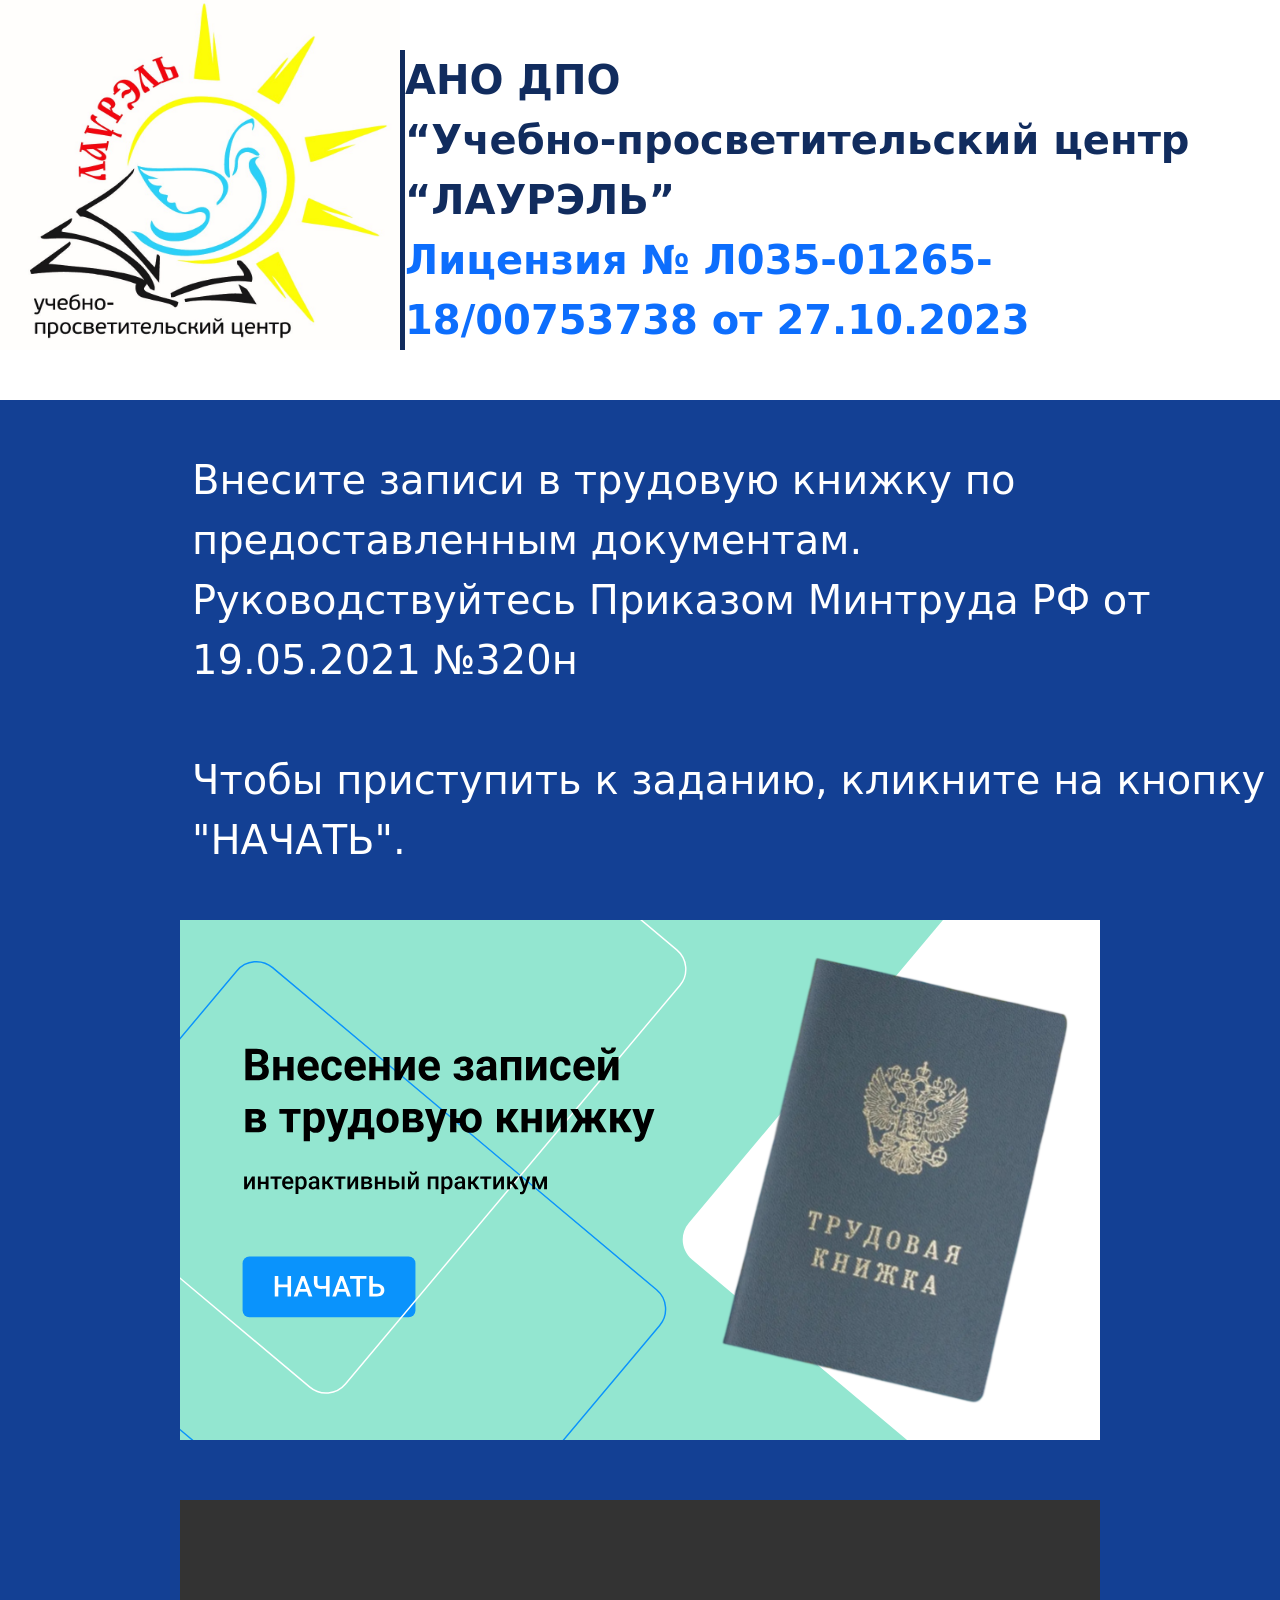
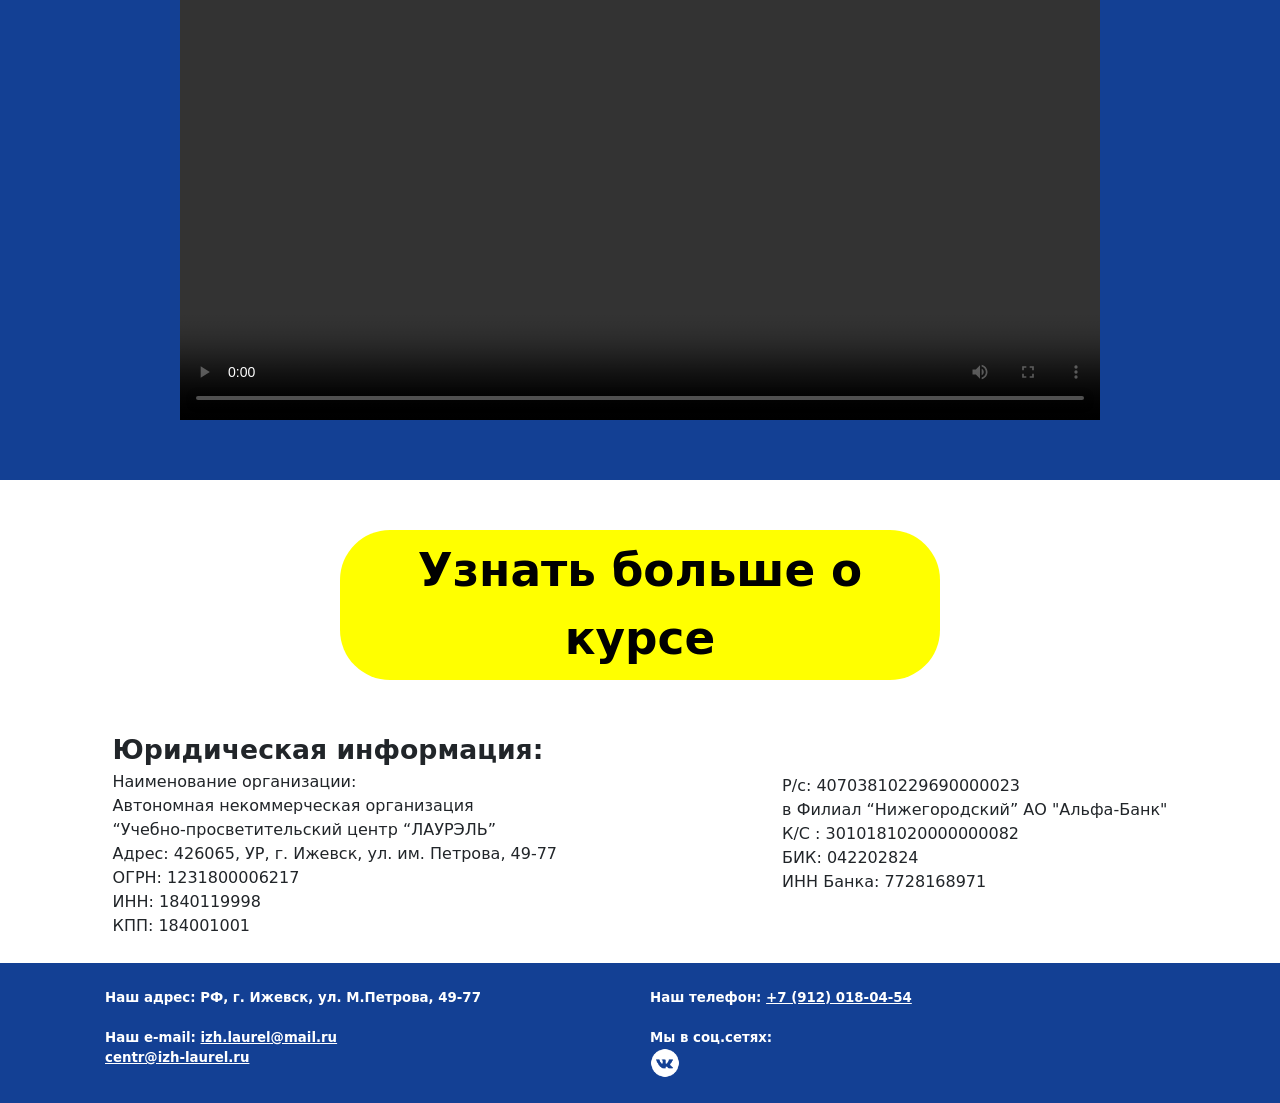
<file: index.html>
<!doctype html>
<html class="no-js" lang="" xmlns:width="http://www.w3.org/1999/xhtml">

<head>
  <meta charset="utf-8">
  <meta name="viewport" content="width=device-width, initial-scale=1">
  <title>Главная</title>
  <link rel="stylesheet" href="css/style.css">
  <meta name="description" content="">

  <meta property="og:title" content="">
  <meta property="og:type" content="">
  <meta property="og:url" content="">
  <meta property="og:image" content="">
  <meta property="og:image:alt" content="">

  <link rel="icon" href="/favicon.ico" sizes="any">
  <link rel="icon" href="/icon.svg" type="image/svg+xml">
  <link rel="apple-touch-icon" href="icon.png">

  <link rel="manifest" href="site.webmanifest">
  <meta name="theme-color" content="#fafafa">
  <link href="https://cdn.jsdelivr.net/npm/bootstrap@5.3.3/dist/css/bootstrap.min.css" rel="stylesheet" integrity="sha384-QWTKZyjpPEjISv5WaRU9OFeRpok6YctnYmDr5pNlyT2bRjXh0JMhjY6hW+ALEwIH" crossorigin="anonymous">

</head>

<body>

  <!-- Add your site or application content here -->

   <div id="header">
     <div class="header_block">
       <img id="logo" src="img/logo.jpg" alt="izh laurel">
     </div>
     <div class="header_block" id="header_info">
         АНО ДПО
         <br>
         “Учебно-просветительский центр “ЛАУРЭЛЬ”
         <br>
         <a id="header_license_link" href="https://izh-laurel.ru/licenziya" target="_blank">Лицензия № Л035-01265-18/00753738 от 27.10.2023</a>
     </div>
   </div>

  <div id="content">
    <p class="content_text_block">
      Внесите записи в трудовую книжку по предоставленным документам. 
      <br>
     Руководствуйтесь Приказом Минтруда РФ от 19.05.2021 №320н
      <br><br>
      Чтобы приступить к заданию, кликните на кнопку "НАЧАТЬ".
        </p>

<!--    <div class="article_block" id="article1" data-bs-toggle="modal" data-bs-target="#mainModal">-->
    <div class="article_block" id="article1" onclick="window.open('data/lessons/lesson1/story.html')">
    </div>

    <video class="article_block" id="article3" controls="controls" controlsList="nodownload">
      <source src="data/lessons/lesson3/lesson3.m4v"/>
    </video>

  </div>

  <div id="footer">
    <div id="footer_btn_block">
      <button id="btn_learn_more" onclick="window.open('https://izh-laurel.ru/kdprogramm')">
        Узнать больше о курсе
      </button>
    </div>
    <div class="footer_block">
      <div class="footer_block_label">Юридическая информация:</div>
      Наименование организации:
      <br>
      Автономная некоммерческая организация
      <br>
      “Учебно-просветительский центр “ЛАУРЭЛЬ”
      <br>
      Адрес: 426065, УР, г. Ижевск, ул. им. Петрова, 49-77
      <br>
      ОГРН: 1231800006217
      <br>
      ИНН: 1840119998
      <br>
      КПП: 184001001
    </div>
    <div class="footer_block">
      Р/c: 40703810229690000023
      <br>
      в Филиал “Нижегородский” АО "Альфа-Банк"
      <br>
      К/С : 3010181020000000082
      <br>
      БИК: 042202824
      <br>
      ИНН Банка: 7728168971
    </div>
    <div id="footer_links">
      <div class="f_link">
        Наш адрес: РФ, г. Ижевск, ул. М.Петрова, 49-77
      </div>
      <div class="f_link">
        Наш телефон: <a href="tel:+79120180454" style="color:white">+7 (912) 018-04-54</a>
      </div>
      <div class="f_link">
        Наш e-mail: <a href="mailto:izh.laurel@mail.ru" style="color:white">izh.laurel@mail.ru</a>
        <br>
        <a href="mailto:centr@izh-laurel.ru" style="color:white">centr@izh-laurel.ru</a>
      </div>
      <div class="f_link">
        Мы в соц.сетях:
        <a class="soc_icon" id="icon_vk" target="_blank" href="https://vk.com/club220797945"></a>
      </div>
    </div>
  </div>

  <script src="https://ajax.googleapis.com/ajax/libs/jquery/3.1.1/jquery.min.js"></script>
  <script src="https://cdn.jsdelivr.net/npm/bootstrap@5.3.3/dist/js/bootstrap.bundle.min.js" integrity="sha384-YvpcrYf0tY3lHB60NNkmXc5s9fDVZLESaAA55NDzOxhy9GkcIdslK1eN7N6jIeHz" crossorigin="anonymous"></script>
  <script src="js/app.js"></script>
</body>

</html>
</file>
<file: css/style.css>
/*! HTML5 Boilerplate v9.0.1 | MIT License | https://html5boilerplate.com/ */

/* main.css 3.0.0 | MIT License | https://github.com/h5bp/main.css#readme */
/*
 * What follows is the result of much research on cross-browser styling.
 * Credit left inline and big thanks to Nicolas Gallagher, Jonathan Neal,
 * Kroc Camen, and the H5BP dev community and team.
 */

/* ==========================================================================
   Base styles: opinionated defaults
   ========================================================================== */

html {
  color: #222;
  font-size: 1em;
  font-family: 'Arial', Arial, sans-serif;
  line-height: 1.4;
}

/*
 * Remove text-shadow in selection highlight:
 * https://twitter.com/miketaylr/status/12228805301
 *
 * Customize the background color to match your design.
 */

::-moz-selection {
  background: #b3d4fc;
  text-shadow: none;
}

::selection {
  background: #b3d4fc;
  text-shadow: none;
}

/*
 * A better looking default horizontal rule
 */

hr {
  display: block;
  height: 1px;
  border: 0;
  border-top: 1px solid #ccc;
  margin: 1em 0;
  padding: 0;
}

/*
 * Remove the gap between audio, canvas, iframes,
 * images, videos and the bottom of their containers:
 * https://github.com/h5bp/html5-boilerplate/issues/440
 */

audio,
canvas,
iframe,
img,
svg,
video {
  vertical-align: middle;
}

/*
 * Remove default fieldset styles.
 */

fieldset {
  border: 0;
  margin: 0;
  padding: 0;
}

/*
 * Allow only vertical resizing of textareas.
 */

textarea {
  resize: vertical;
}

/* ==========================================================================
   Author's custom styles
   ========================================================================== */

/* ==========================================================================
   Helper classes
   ========================================================================== */

/*
 * Hide visually and from screen readers
 */

.hidden,
[hidden] {
  display: none !important;
}

/*
 * Hide only visually, but have it available for screen readers:
 * https://snook.ca/archives/html_and_css/hiding-content-for-accessibility
 *
 * 1. For long content, line feeds are not interpreted as spaces and small width
 *    causes content to wrap 1 word per line:
 *    https://medium.com/@jessebeach/beware-smushed-off-screen-accessible-text-5952a4c2cbfe
 */

.visually-hidden {
  border: 0;
  clip: rect(0, 0, 0, 0);
  height: 1px;
  margin: -1px;
  overflow: hidden;
  padding: 0;
  position: absolute;
  white-space: nowrap;
  width: 1px;
  /* 1 */
}

/*
 * Extends the .visually-hidden class to allow the element
 * to be focusable when navigated to via the keyboard:
 * https://www.drupal.org/node/897638
 */

.visually-hidden.focusable:active,
.visually-hidden.focusable:focus {
  clip: auto;
  height: auto;
  margin: 0;
  overflow: visible;
  position: static;
  white-space: inherit;
  width: auto;
}

/*
 * Hide visually and from screen readers, but maintain layout
 */

.invisible {
  visibility: hidden;
}

/*
 * Clearfix: contain floats
 *
 * The use of `table` rather than `block` is only necessary if using
 * `::before` to contain the top-margins of child elements.
 */

.clearfix::before,
.clearfix::after {
  content: "";
  display: table;
}

.clearfix::after {
  clear: both;
}

/* ==========================================================================
   EXAMPLE Media Queries for Responsive Design.
   These examples override the primary ('mobile first') styles.
   Modify as content requires.
   ========================================================================== */

@media only screen and (min-width: 0px) and (max-width: 400px) {
    #logo{
      height:118px !important;
      width:118px !important;
    }

    .article_block{
      height: 183px !important;
      width: 323px !important;
      margin-bottom: 28px !important;
    }

    .content_text_block{
       margin-top: 7px !important;
       margin-bottom: 11px !important;
       font-size: 10pt !important;
       padding-left: 3% !important;
    }

    #header{
      align-items: center !important;
      padding-bottom: 16px !important;
      padding-top: 16px !important;
    }

    #btn_learn_more{
      width: 263px !important;
      height: 70px !important;
      font-size: 11pt !important;
    }

    #header_info{
      border:none !important;
      font-size: 10pt !important;
    }

    #footer{
      justify-content: normal !important;
    }

    #footer_links{
      display:flex !important;
      flex-direction: column !important;
      padding-left: 23px !important;
    }
    
    .footer_block{
      font-size: 10pt !important;
      padding-left:10% !important;
    }

    #footer_btn_block{
      height: 135px !important;
    }

    .footer_block_label{
      font-size:10pt !important;
    }
}


@media only screen and (min-width: 400px) and (max-width: 800px) {
    #logo{
      height:200px !important;
      width:200px !important;
    }

    .article_block{
      height:318px !important;
      width:550px !important;
    }

    .content_text_block{
      margin-top: 17px !important;
      margin-bottom: 16px !important;
      font-size: 20pt !important;
      padding-left: 9% !important;
    }

    #header{
      align-items: center !important;
      padding-bottom:10px !important;
    }

    #btn_learn_more{
      width: 450px !important;
      height: 130px !important;
      font-size: 25pt !important;
    }

    #header_info{
      border:none !important;
      font-size: 18pt !important;
    }

    #footer_links{
      display:flex !important;
      flex-direction: column !important;
      padding-left: 50px !important;
    }
}


@media only screen and (min-width: 35em) {
  /* Style adjustments for viewports that meet the condition */
}

@media print,
  (-webkit-min-device-pixel-ratio: 1.25),
  (min-resolution: 1.25dppx),
  (min-resolution: 120dpi) {
  /* Style adjustments for high resolution devices */
}

/* ==========================================================================
   Print styles.
   Inlined to avoid the additional HTTP request:
   https://www.phpied.com/delay-loading-your-print-css/
   ========================================================================== */

@media print {
  *,
  *::before,
  *::after {
    background: #fff !important;
    color: #000 !important;
    /* Black prints faster */
    box-shadow: none !important;
    text-shadow: none !important;
  }

  a,
  a:visited {
    text-decoration: underline;
  }

  a[href]::after {
    content: " (" attr(href) ")";
  }

  abbr[title]::after {
    content: " (" attr(title) ")";
  }

  /*
   * Don't show links that are fragment identifiers,
   * or use the `javascript:` pseudo protocol
   */
  a[href^="#"]::after,
  a[href^="javascript:"]::after {
    content: "";
  }

  pre {
    white-space: pre-wrap !important;
  }

  pre,
  blockquote {
    border: 1px solid #999;
    page-break-inside: avoid;
  }

  tr,
  img {
    page-break-inside: avoid;
  }

  p,
  h2,
  h3 {
    orphans: 3;
    widows: 3;
  }

  h2,
  h3 {
    page-break-after: avoid;
  }
}

#header{
  display: flex;
  justify-content: center;
  padding-bottom: 50px;
}

#header_license_link{
  text-decoration: none;
}

#header_info{
  align-self: flex-end;
  border-left: solid 5px rgb(17 44 94);
  color: rgb(17 44 94);
  font-weight:600;
  font-size:30pt;
}

#logo{
  height: 350px;
  width: 400px;
}

#content{
  display: flex;
  flex-direction: column;

  color: white;
  background-color: rgb(19 64 148);
  /*height: 100%;*/
}

.content_text_block{
  margin-top: 50px;
  margin-bottom: 50px;
  font-size: 30pt;
  padding-left: 15%;
}

.article_block{
  height: 520px;
  width: 920px;
  background-size: cover;
  align-self: center;
  cursor: pointer;
  margin-bottom: 60px;
}

#article1{
  background-image: url("../img/article1/logo_article1.svg");
}

#article2{
  background-image: url("../img/article2/logo_article2.svg");
}

#footer{
  display: flex;
  flex-wrap: wrap;
  justify-content: space-around;
}

.footer_block{
  align-self: center;
  padding-bottom: 25px;
}

.footer_block_label{
  font-size:20pt;
  font-weight:bold;
}

#footer h2{

}

#footer_links{
  /*display: flex;*/
  /*flex-wrap: wrap;*/
  /*justify-content: space-around;*/
  /*align-items: center;*/
  /*flex-direction: row;*/
  padding-top: 25px;
  padding-bottom: 25px;

  display: grid;
  grid-gap: 20px;
  grid-template-columns: repeat(auto-fit, 525px);
  justify-items: stretch;
  justify-content: center;

  width: 100%;
  height: 100%;

  background-color: rgb(19 64 148);
}

.f_link{
  font-size: 10pt;
  font-weight: bolder;
  color: white;
}

.soc_icon{
  display: block;
  height: 30px;
  width: 30px;
  background-size: cover;
}

#icon_vk{
  background-image: url("../img/social_media/vk.png");
}

#footer_btn_block{
  display: flex;
  width: 100%;
  height: 250px;
  justify-content: center;
  align-items:center;
}

#btn_learn_more{
  width: 600px;
  height: 150px;
  border: none;
  border-radius: 50px;
  background-color: yellow;
  font-size:34pt;
  font-weight: bolder;
}
</file>
